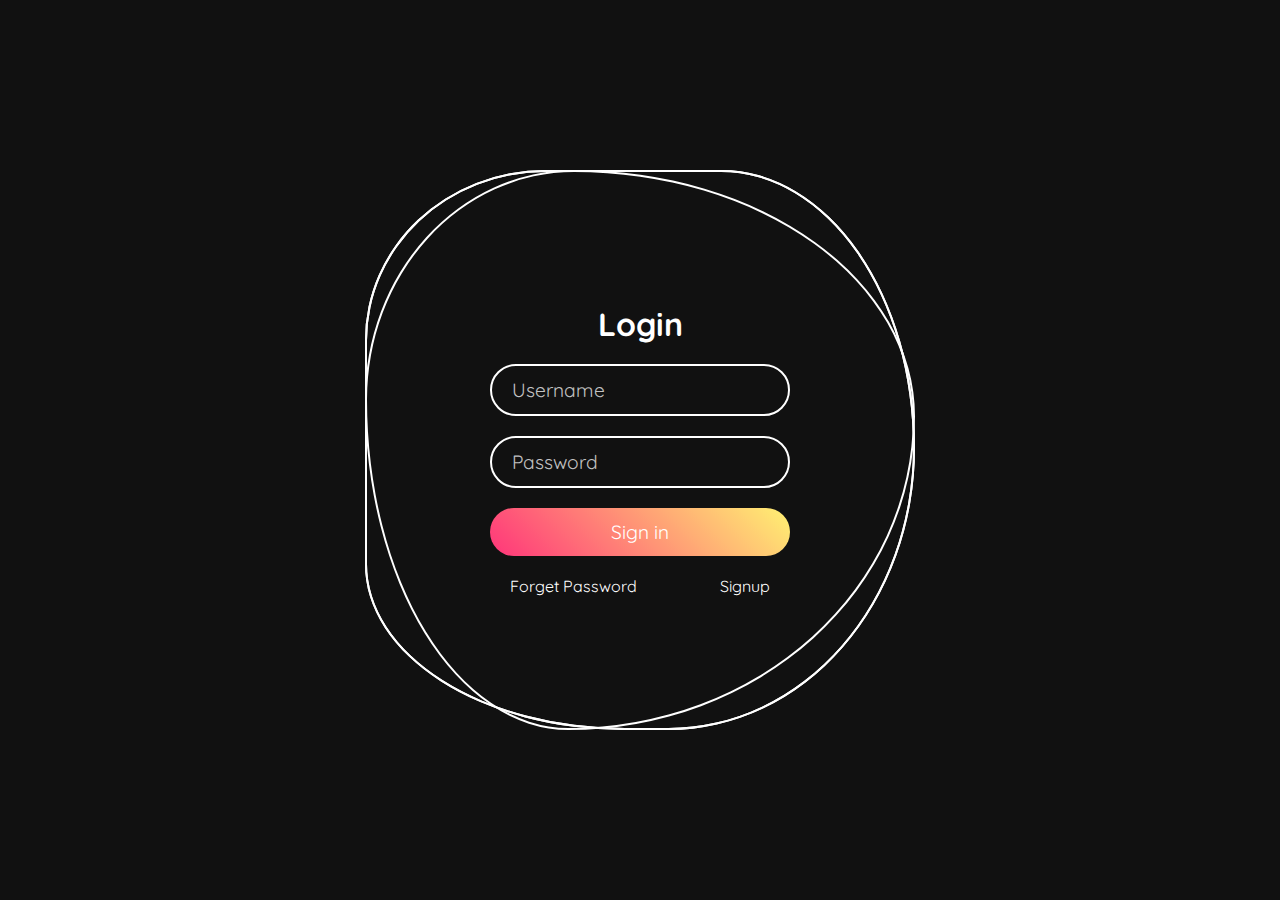
<file: index.html>
<!doctype html>
<html lang="en">
<head>
  <meta charset="UTF-8" />
  <meta name="viewport" content="width=device-width, initial-scale=1.0" />
  <title>Hello World</title>
  <link rel="stylesheet" href="style.css">
</head>
<body>
<div class="ring">
  <i style="--clr:#00ff0a;"></i>
  <i style="--clr:#ff0057;"></i>
  <i style="--clr:#fffd44;"></i>
  <div class="login">
    <h2>Login</h2>
    <div class="inputBx">
      <input type="text" placeholder="Username">
    </div>
    <div class="inputBx">
      <input type="password" placeholder="Password">
    </div>
    <div class="inputBx">
      <input type="submit" value="Sign in">
    </div>
    <div class="links">
      <a href="reset.html">Forget Password</a>
      <a href="signup.html">Signup</a>
    </div>
  </div>
</div>
</body>
</html>
</file>
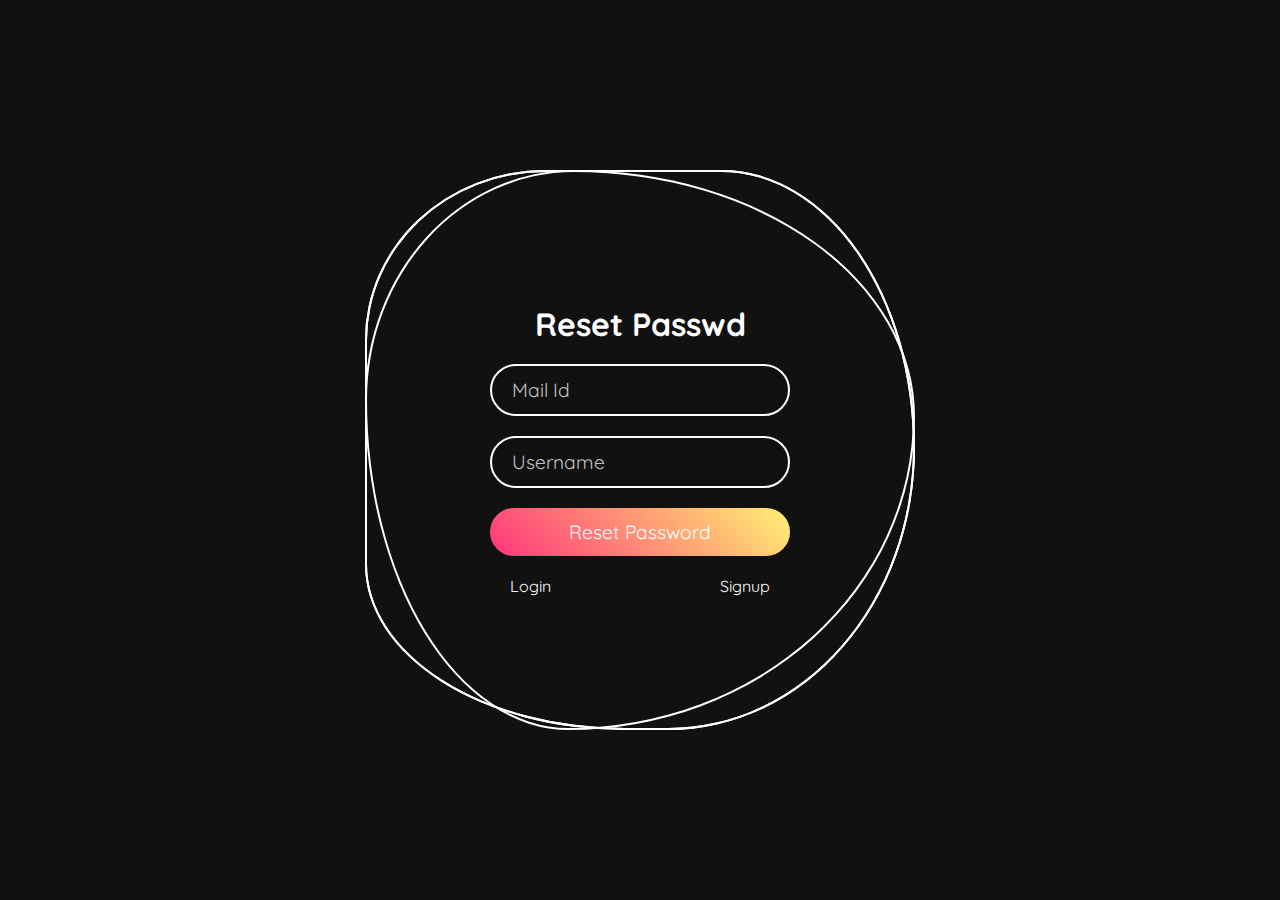
<file: reset.html>
<!doctype html>
<html lang="en">

<head>
	<meta charset="UTF-8" />
	<meta name="viewport" content="width=device-width, initial-scale=1.0" />
	<title>Hello World</title>
	<link rel="stylesheet" href="style.css">
</head>

<body>
	<div class="ring">
		<i style="--clr:#00ff0a;"></i>
		<i style="--clr:#ff0057;"></i>
		<i style="--clr:#fffd44;"></i>
		<div class="login">
			<h2>Reset Passwd</h2>
			<div class="inputBx">
				<input type="text" placeholder="Mail Id">
			</div>
			<div class="inputBx">
				<input type="password" placeholder="Username">
			</div>
			<div class="inputBx">
				<input type="submit" value="Reset Password">
			</div>
			<div class="links">
				<a href="index.html">Login</a>
				<a href="signup.html">Signup</a>
			</div>
		</div>
	</div>
</body>

</html>
</file>
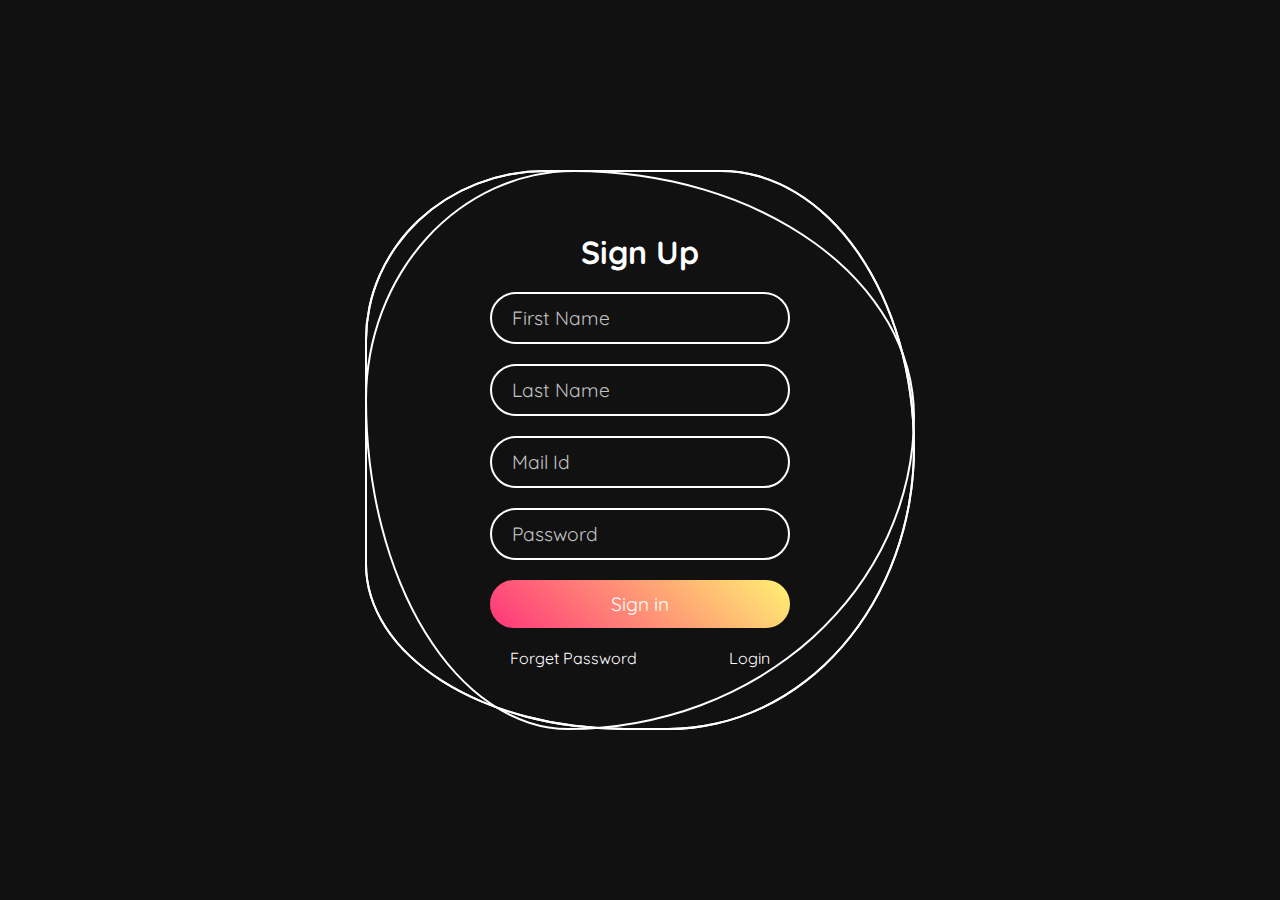
<file: signup.html>
<!doctype html>
<html lang="en">

<head>
	<meta charset="UTF-8" />
	<meta name="viewport" content="width=device-width, initial-scale=1.0" />
	<title>Hello World</title>
	<link rel="stylesheet" href="style.css">
</head>

<body>
	<div class="ring">
		<i style="--clr:#00ff0a;"></i>
		<i style="--clr:#ff0057;"></i>
		<i style="--clr:#fffd44;"></i>
		<div class="login">
			<h2>Sign Up</h2>
			<div class="inputBx">
				<input type="text" placeholder="First Name">
			</div>
			<div class="inputBx">
				<input type="text" placeholder="Last Name">
			</div>
			<div class="inputBx">
				<input type="text" placeholder="Mail Id">
			</div>
			<div class="inputBx">
				<input type="password" placeholder="Password">
			</div>
			<div class="inputBx">
				<input type="submit" value="Sign in">
			</div>
			<div class="links">
				<a href="reset.html">Forget Password</a>
				<a href="index.html">Login</a>
			</div>
		</div>
	</div>
</body>

</html>
</file>
<file: style.css>
@import url("https://fonts.googleapis.com/css2?family=Quicksand:wght@300&display=swap");

* {
	margin: 0;
	padding: 0;
	box-sizing: border-box;
	font-family: "Quicksand", sans-serif;
}

body {
	display: flex;
	justify-content: center;
	align-items: center;
	min-height: 100vh;
	background: #111;
	width: 100%;
	overflow: hidden;
}

.ring {
	position: relative;
	width: 550px;
	height: 560px;
	display: flex;
	justify-content: center;
	align-items: center;
}

.ring i {
	position: absolute;
	inset: 0;
	border: 2px solid #fff;
	transition: 0.5s;
}

.ring i:nth-child(1) {
	border-radius: 38% 62% 63% 37% / 41% 44% 56% 59%;
	animation: animate 6s linear infinite;
}

.ring i:nth-child(2) {
	border-radius: 41% 44% 56% 59%/38% 62% 63% 37%;
	animation: animate 4s linear infinite;
}

.ring i:nth-child(3) {
	border-radius: 41% 44% 56% 59%/38% 62% 63% 37%;
	animation: animate2 10s linear infinite;
}

.ring:hover i {
	border: 6px solid var(--clr);
	filter: drop-shadow(0 0 20px var(--clr));
}

@keyframes animate {
	0% {
		transform: rotate(0deg);
	}

	100% {
		transform: rotate(360deg);
	}
}

@keyframes animate2 {
	0% {
		transform: rotate(360deg);
	}

	100% {
		transform: rotate(0deg);
	}
}

.login {
	position: absolute;
	width: 300px;
	height: 100%;
	display: flex;
	justify-content: center;
	align-items: center;
	flex-direction: column;
	gap: 20px;
}

.login h2 {
	font-size: 2em;
	color: #fff;
}

.login .inputBx {
	position: relative;
	width: 100%;
}

.login .inputBx input {
	position: relative;
	width: 100%;
	padding: 12px 20px;
	background: transparent;
	border: 2px solid #fff;
	border-radius: 40px;
	font-size: 1.2em;
	color: #fff;
	box-shadow: none;
	outline: none;
}

.login .inputBx input[type="submit"] {
	width: 100%;
	background: #0078ff;
	background: linear-gradient(45deg, #ff357a, #fff172);
	border: none;
	cursor: pointer;
}

.login .inputBx input::placeholder {
	color: rgba(255, 255, 255, 0.75);
}

.login .links {
	position: relative;
	width: 100%;
	display: flex;
	align-items: center;
	justify-content: space-between;
	padding: 0 20px;
}

.login .links a {
	color: #fff;
	text-decoration: none;
}
</file>
